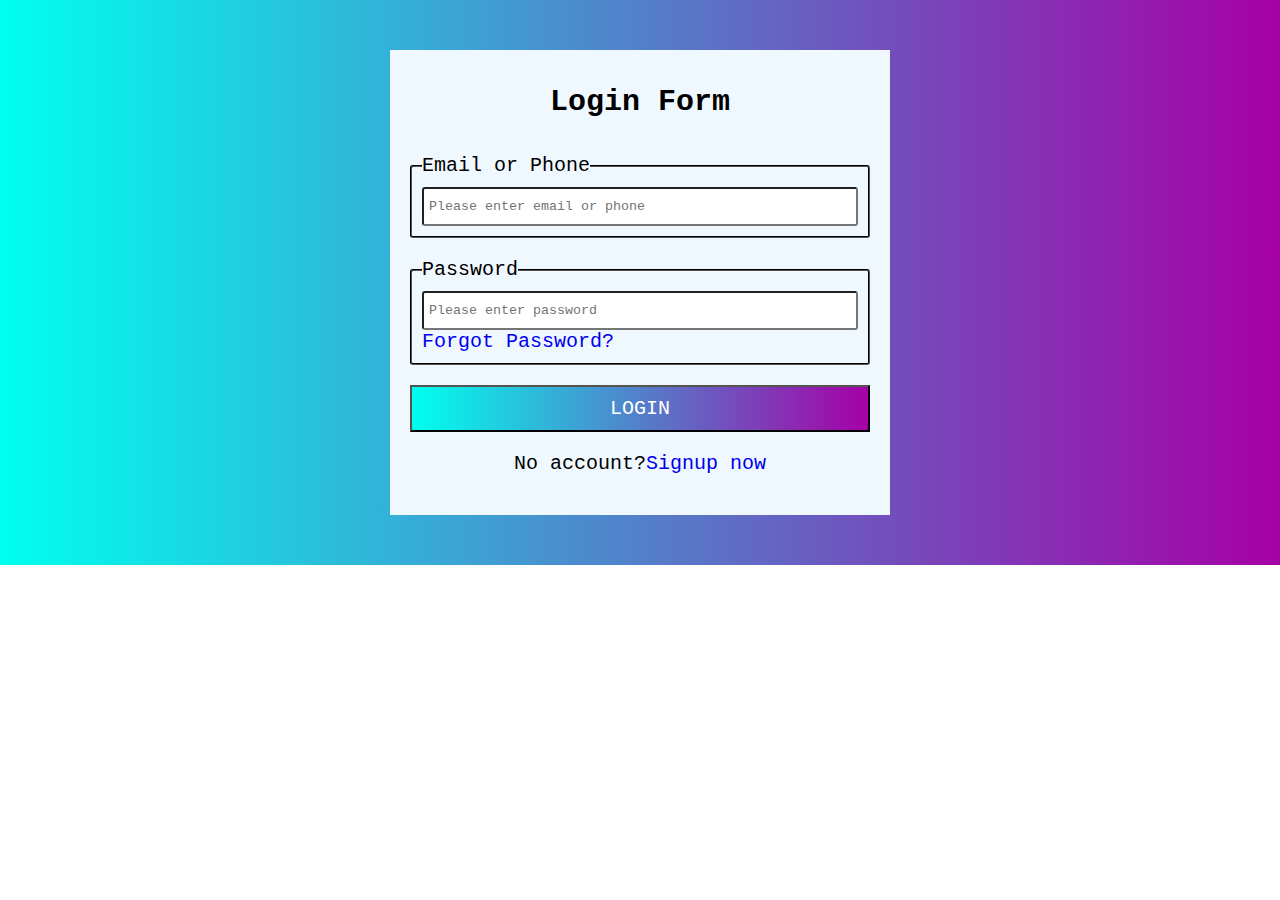
<file: index.html>
<!DOCTYPE html>
<html lang="en">
<head>
    <meta charset="UTF-8">
    <meta name="viewport" content="width=device-width, initial-scale=1.0">
    <title>Login Form</title>
    <link rel="stylesheet" href="style.css">
</head>
<body>
    <section class="form-section">
        <div class="form-container">
            <form action="">
                <h2>Login Form</h2>
                <fieldset>
                    <legend>
                        Email or Phone
                    </legend>
                    <input type="text" placeholder="Please enter email or phone">
                </fieldset>

                <fieldset>
                    <legend>
                        Password
                    </legend>
                    <input type="password" placeholder="Please enter password">
                    <p><a href="#">Forgot Password?</a></p>
                </fieldset>
                

                <button type="submit">Login</button>

                <p class="signup">No account?<a href="signup.html">Signup now</a></p>
            </form>
        </div>
    </section>
</body>
</html>
</file>
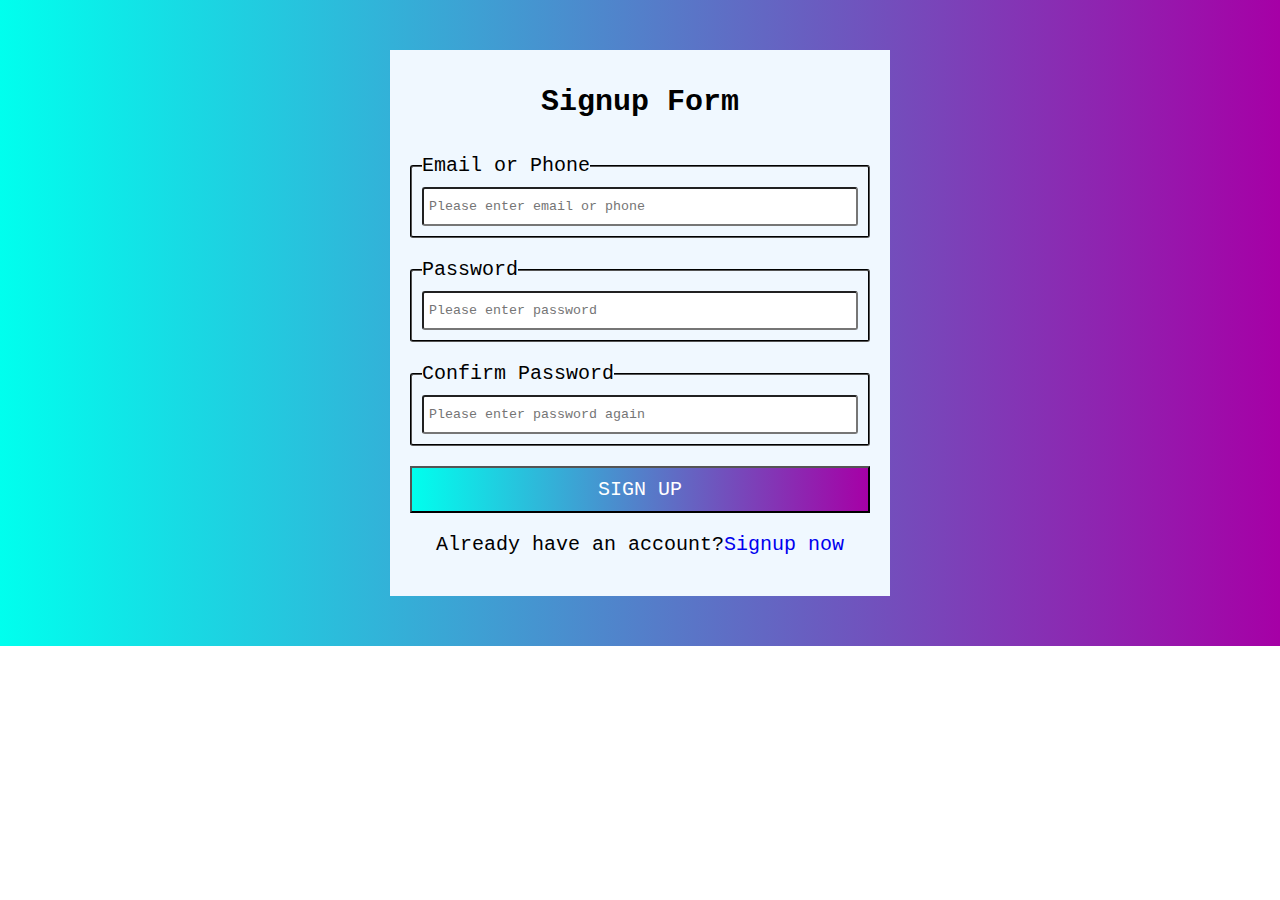
<file: signup.html>
<!DOCTYPE html>
<html lang="en">
<head>
    <meta charset="UTF-8">
    <meta name="viewport" content="width=device-width, initial-scale=1.0">
    <title>Login Form</title>
    <link rel="stylesheet" href="style.css">
</head>
<body>
    <section class="form-section">
        <div class="form-container">
            <form action="">
                <h2>Signup Form</h2>
                <fieldset>
                    <legend>
                        Email or Phone
                    </legend>
                    <input type="text" placeholder="Please enter email or phone">
                </fieldset>

                <fieldset>
                    <legend>
                        Password
                    </legend>
                    <input type="password" placeholder="Please enter password">
                </fieldset>

                <fieldset>
                    <legend>
                        Confirm Password
                    </legend>
                    <input type="password" placeholder="Please enter password again">
                </fieldset>
                

                <button type="submit">Sign Up</button>

                <p class="signup">Already have an account?<a href="index.html">Signup now</a></p>
            </form>
        </div>
    </section>
</body>
</html>
</file>
<file: style.css>
*{
    padding: 0;
    margin: 0;
    box-sizing: border-box;
    /* outline: 1px solid red; */
    font-family:'Courier New', Courier, monospace;
}

:root{
    --gradient-color:linear-gradient(to right, rgb(0, 255, 238), rgb(166, 0, 166));
}




/* Form Section */
.form-section{
    background-image:var(--gradient-color);
    display: flex;
    justify-content: center;
    align-items: center;
    font-size: 20px;
    padding:50px 10px;


}

.form-container{
    width: 500px;
    margin: auto;
    padding: 1em;
    background-color:aliceblue;
}

form{
    h2{
        text-align: center;
        padding: 0.5em 0;
    }

    fieldset{
        margin:1em 0;
        border-color:black;
        padding: 10px;
        border-radius: 3px;
    }

    input{
        width:100%;
        padding:10px 5px;
        border-radius: 3px;
    }

    input:focus{
        outline: none;
        border-color: var(--gradient-color);
    }

    button{
        width: 100%;
        padding: .5em 3em;
        background-image: var(--gradient-color);
        color: white;
        text-transform: uppercase;
        font-size: 1em;
    }

    .signup{
        margin:1em;
        text-align: center;
    }

    a{
        text-decoration: none;
    }
}

/* footer */

footer{
    background-color: #333;
    color: white;
    padding: 3rem;
    display: flex;
    justify-content: space-between;
    align-items:flex-start;
}

@media screen and (max-width:767px){
    footer{
        flex-wrap: wrap;
        justify-content: center;
        column-gap:5rem;
    }

    .col{
        margin:30px 0;
    }
}

@media screen and (max-width:485px){
    footer{
        flex-wrap: wrap;
        justify-content: center;
    }
    .col{
        width: 100%;
        justify-content: center;
        align-items: center;
    }

    span{
        display: block;
        width: 10% !important;
        border:1px solid rgb(212, 1, 163);
        border-radius: 10px;
        margin-bottom: 1rem;
    }
}



.title{
    font-size: 1.25rem;
    text-transform: capitalize;
}

span{
    display: block;
    width: 40%;
    border:2px solid rgb(212, 1, 163);
    border-radius: 10px;
    margin-bottom: 1rem;
}

.col ul li{
    list-style:none;
    padding: 3px 0;
}

.copyrights{
    background-color:purple;
    color: yellow;
    padding: 5px;
    text-align: center;
    justify-content: center;
    align-items: center;
}
</file>
